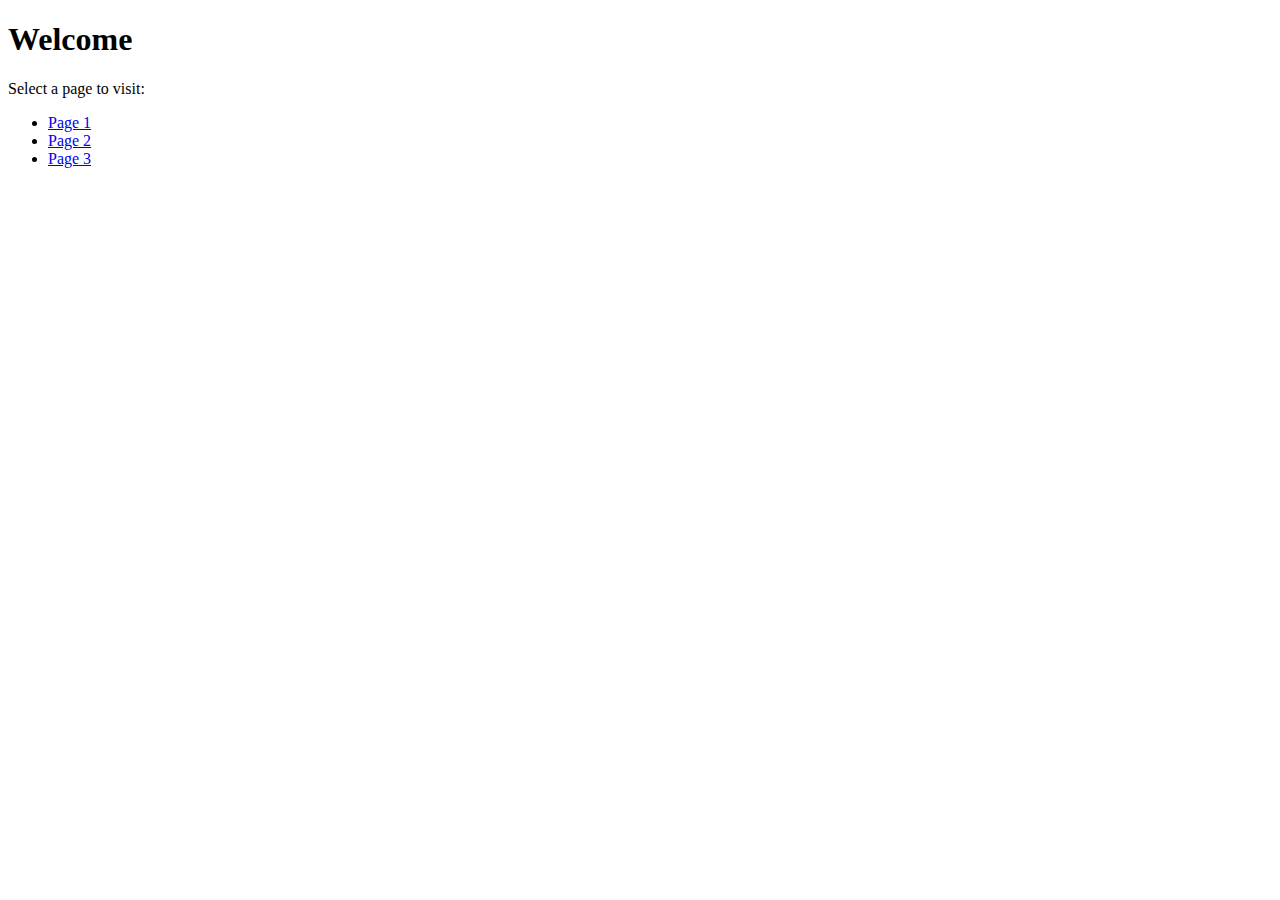
<file: index.html>
<!DOCTYPE html>
<html lang="en">
<head>
    <meta charset="UTF-8">
    <title>Redirect Page</title>
</head>
<body>
    <h1>Welcome</h1>
    <p>Select a page to visit:</p>
    <ul>
        <li><a href="ct1-level1.html">Page 1</a></li>
        <li><a href="ct1-level2.html">Page 2</a></li>
        <li><a href="ct1-level3.html">Page 3</a></li>
    </ul>
</body>
</html>
</file>
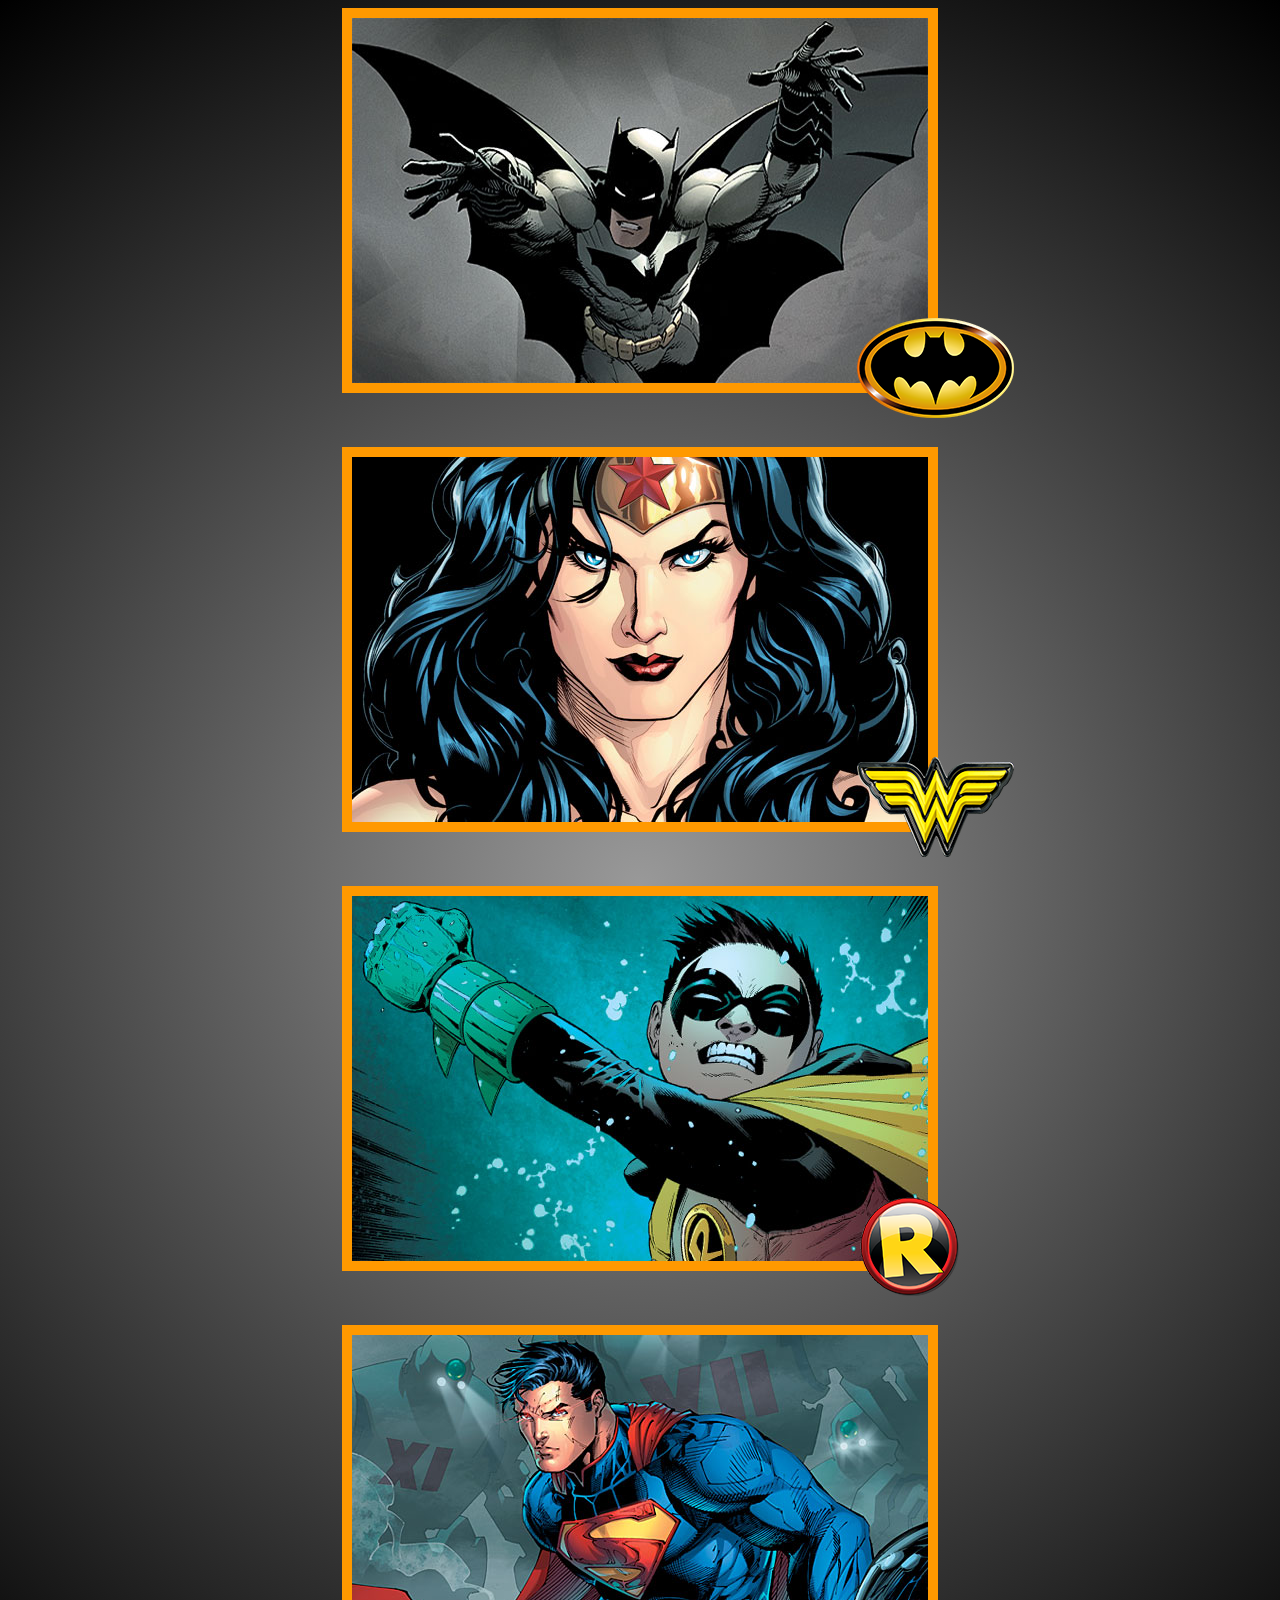
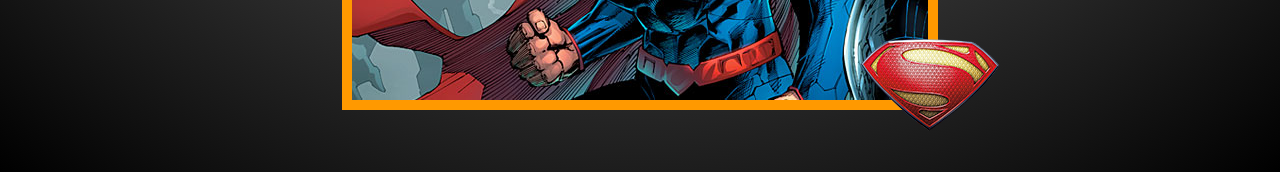
<file: ct1-level2.html>
<!DOCTYPE html>
<html lang="en">
<head>
    <meta charset="UTF-8">
    <title>CT2 Level 2</title>
    <link rel="stylesheet" href="ct1-level2.css">
    <script src="https://code.jquery.com/jquery-3.7.1.min.js"></script>
    <script>
        $(document).ready(function() {
            $('.caption').hide();
            $('.character').hover(
                function() {
                    $(this).find('.caption').slideDown(200);
                },
                function() {
                    $(this).find('.caption').slideUp(200);
                }
            );
        });
    </script>
</head>
<body>
    <section class="character batmanContainer">
        <img class="heroImg" src="ct1-images/batman.jpg" alt="Picture of Batman">
        <img class="badgeImg" src="ct1-images/badges/batman_symbol.png" alt="Batman Symbol">
        <div class="caption">Batman</div>
    </section>

    <section class="character wonderwomanContainer">
        <img class="heroImg" src="ct1-images/wonderwoman.jpg" alt="Picture of Wonder Woman">
        <img class="badgeImg" src="ct1-images/badges/wonderwoman_symbol.png" alt="Wonder Woman Symbol">
        <div class="caption">Wonder Woman</div>
    </section>

    <section class="character robinContainer">
        <img class="heroImg" src="ct1-images/robin.jpg" alt="Picture of Robin">
        <img class="badgeImg" src="ct1-images/badges/robin_symbol.png" alt="Robin Symbol">
        <div class="caption">Robin</div>
    </section>

    <section class="character supermanContainer">
        <img class="heroImg" src="ct1-images/superman.jpg" alt="Picture of Superman">
        <img class="badgeImg" src="ct1-images/badges/superman_symbol.png" alt="Superman Symbol">
        <div class="caption">Superman</div>
    </section>
</body>
</html>
</file>
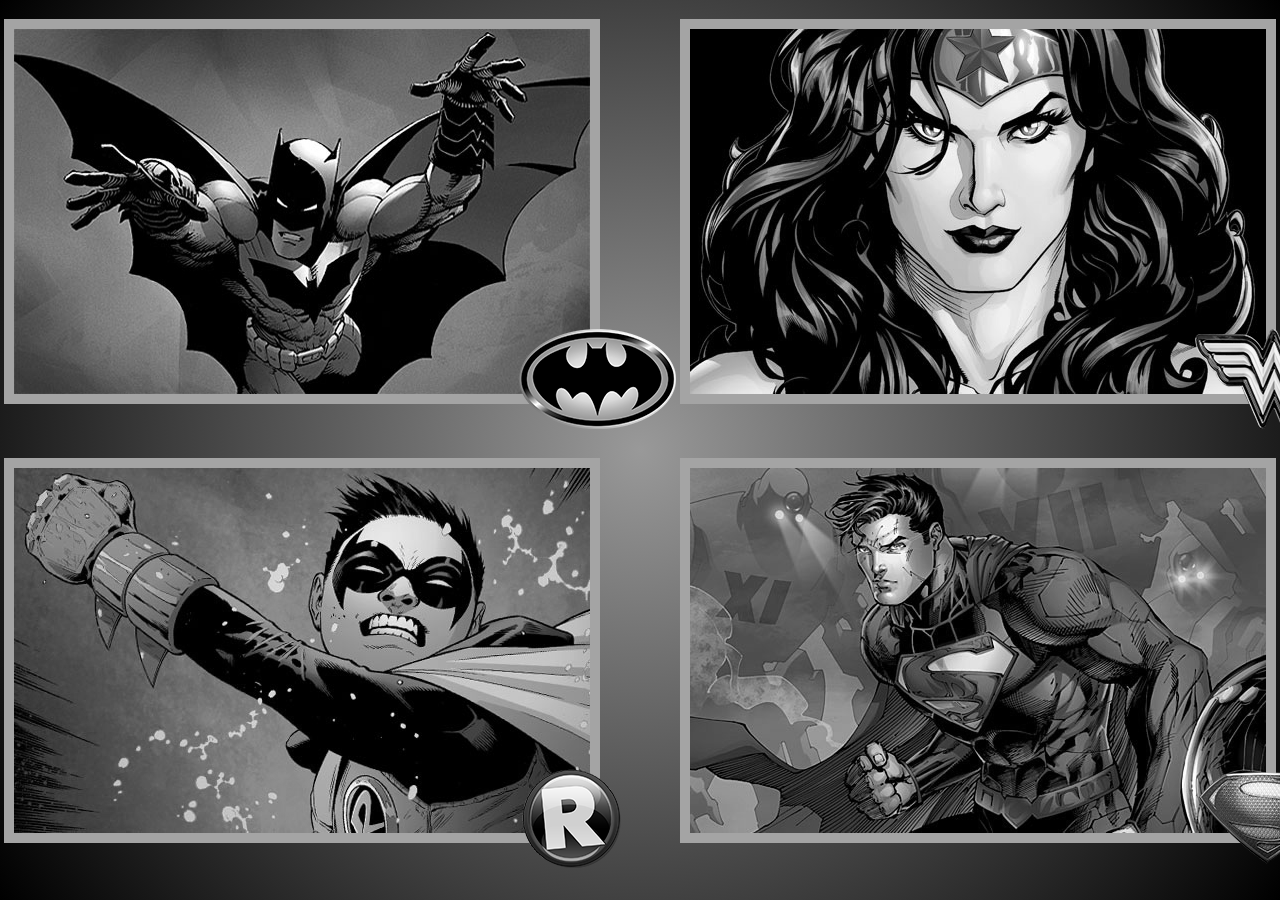
<file: ct1-level3.html>
<!DOCTYPE html>
<html lang="en">
<head>
    <meta charset="UTF-8">
    <title>CT2 Level 3</title>
    <link rel="stylesheet" href="ct1-level3.css">
    <script src="https://code.jquery.com/jquery-3.7.1.min.js"></script>
    <script>
        $(document).ready(function() {
            $('.character').hover(
                function() {
                    $(this).find('.heroImg, .badgeImg').css('filter', 'grayscale(0%)'); //When hovering image has color
                },
                function() {
                    $(this).find('.heroImg, .badgeImg').css('filter', 'grayscale(100%)'); //Sets the color of the images to gray by default
                }
            );
            $('.batmanContainer').click(function() {
                $('body').css('background-image', 'url(ct1-images/backgrounds/batman_background.jpg)'); //Changes bg image when clicked (Batman)
            })
            $('.wonderwomanContainer').click(function() {
                $('body').css('background-image', 'url(ct1-images/backgrounds/wonderwoman_background.jpg)'); //Changes bg image when clicked (Wonder Woman)
            })
            $('.robinContainer').click(function() {
                $('body').css('background-image', 'url(ct1-images/backgrounds/robin_background.jpg)'); //Changes bg image when clicked (Robin)
            })
            $('.supermanContainer').click(function() {
                $('body').css('background-image', 'url(ct1-images/backgrounds/superman_background.jpg)'); //Changes bg image when clicked (Superman)
            })
        });
    </script>
</head>
<body>
    <div class="grid-container"> <!--Container for the grid layout -->
    <section class="character batmanContainer"> <!--Container to easily select each character-->
        <img class="heroImg" src="ct1-images/batman.jpg" alt="Picture of Batman">
        <img class="badgeImg" src="ct1-images/badges/batman_symbol.png" alt="Batman Symbol">
        <div class="caption">Batman
            <div class = "quote"> "It's not who I am underneath, but what I do that defines me." </div> <!--Another div inside to have another set of text but still be in the same caption class-->
        </div>
    </section>

    <section class="character wonderwomanContainer">
        <img class="heroImg" src="ct1-images/wonderwoman.jpg" alt="Picture of Wonder Woman">
        <img class="badgeImg" src="ct1-images/badges/wonderwoman_symbol.png" alt="Wonder Woman Symbol">
        <div class="caption">Wonder Woman
            <div class = "quote"> “I will fight for those who cannot fight for themselves.” </div>
        </div>
    </section>

    <section class="character robinContainer">
        <img class="heroImg" src="ct1-images/robin.jpg" alt="Picture of Robin">
        <img class="badgeImg" src="ct1-images/badges/robin_symbol.png" alt="Robin Symbol">
        <div class="caption">Robin
            <div class = "quote"> “Batman needs a Robin!” </div>
        </div>
    </section>

    <section class="character supermanContainer">
        <img class="heroImg" src="ct1-images/superman.jpg" alt="Picture of Superman">
        <img class="badgeImg" src="ct1-images/badges/superman_symbol.png" alt="Superman Symbol">
        <div class="caption">Superman
            <div class = "quote"> “It's not an S on my chest… It's a symbol of hope.” </div>
        </div>
    </section>
    </div>
</body>
</html>
</file>
<file: ct1-level2.css>
@import url('https://fonts.googleapis.com/css2?family=Bubblegum+Sans&display=swap');

.batmanContainer,
.wonderwomanContainer,
.robinContainer,
.supermanContainer {
    position: relative;
    width: fit-content;
    margin-bottom: 50px;
}

.badgeImg {
    position: absolute;
    top: 310px;
    left: 515px;
    z-index: 4;
}

.caption {
    background: rgba(60, 65, 104, 0.67);
    color: #ffffff;
    font-family: 'Bubblegum Sans', sans-serif;
    font-size: 32px;
    position: absolute;
    bottom: 4px;
    left: 0;
    width: 100%;
    box-sizing: border-box;
    padding: 20px 15px;
    z-index: 3;
}

.heroImg {
    border: 10px solid #ff9900;
    z-index: 2;
}

body {
    display: flex;
    flex-direction: column;
    align-items: center;
    background: #999999;
    background: radial-gradient(circle, rgba(153, 153, 153, 1) 0%, rgba(0, 0, 0, 1) 100%);
}
</file>
<file: ct1-level3.css>
@import url('https://fonts.googleapis.com/css2?family=Bubblegum+Sans&display=swap');
/* This is to import the Bubblegum Sans font from Google Fonts */

.batmanContainer,
.wonderwomanContainer,
.robinContainer,
.supermanContainer {
    position: relative; /* To position badgeImg and caption within this container */
    width: fit-content;
    margin-bottom: 50px; /* Space between rows */
}

.badgeImg {
    position: absolute;
    top: 310px;
    left: 515px;
    z-index: 4; /* Ensure badge is above caption when it slides up */
    filter: grayscale(100%); /* Automatically applied grayscale filter */
    cursor: pointer; /* Cursor changes to pointer when hovering over image */
}

.caption {
    background: rgba(60, 65, 104, 0.67); /* Semi-transparent background for caption*/
    color: #ffffff; /* White text color */
    font-family: 'Bubblegum Sans', sans-serif;
    font-size: 32px;
    position: absolute;
    bottom: 4px;
    left: 0;
    width: 100%;
    box-sizing: border-box; /* To fit within the image */
    padding: 20px 15px; 
    z-index: 3; /* Ensure caption is above image but below badge */
    cursor: pointer; /* Cursor changes to pointer when hovering over caption */
    transition: transform 0.3s ease, opacity 0.2s; /* disappear effect */
    transform: translateY(25%); /* Where the effect ends */
    opacity: 0; /* Initially hidden */
}

.quote {
    font-size: 24px; /* So the quote text is smaller than the name */
    width: 75%; /* So the quote doesn't hide behind the badge */
}

.heroImg {
    border: 10px solid #ff9900; 
    filter: grayscale(100%); /* Automatically applied grayscale filter */
    cursor: pointer; /* Cursor changes to pointer when hovering over image */
}

body {
    display: flex; /* To center the body content */
    flex-direction: column; /* helps place items in a column and center them */
    align-items: center; /* helps center items */
    background: #999999;
    background: radial-gradient(circle, rgba(153, 153, 153, 1) 0%, rgba(0, 0, 0, 1) 100%); /* white to black radial gradient */
    background-size: cover; /* Background is centered and covers whole screen */
    background-attachment: fixed; /* Background doesn't scroll */
}

.grid-container {
    display: grid; /*layout */
    grid-template-columns: 1fr 1fr; /* length of each column */
    justify-content: center; 
    align-content: center;
    min-height: 100vh; /* Full viewport height */
    column-gap: 80px; /* Space between columns so the badges doesn't touch with other images */
}

.character:hover .caption {
    transform: translateY(0%); /* Slide up effect on hover */
    opacity: 1; /* Make caption visible on hover */
}
</file>
